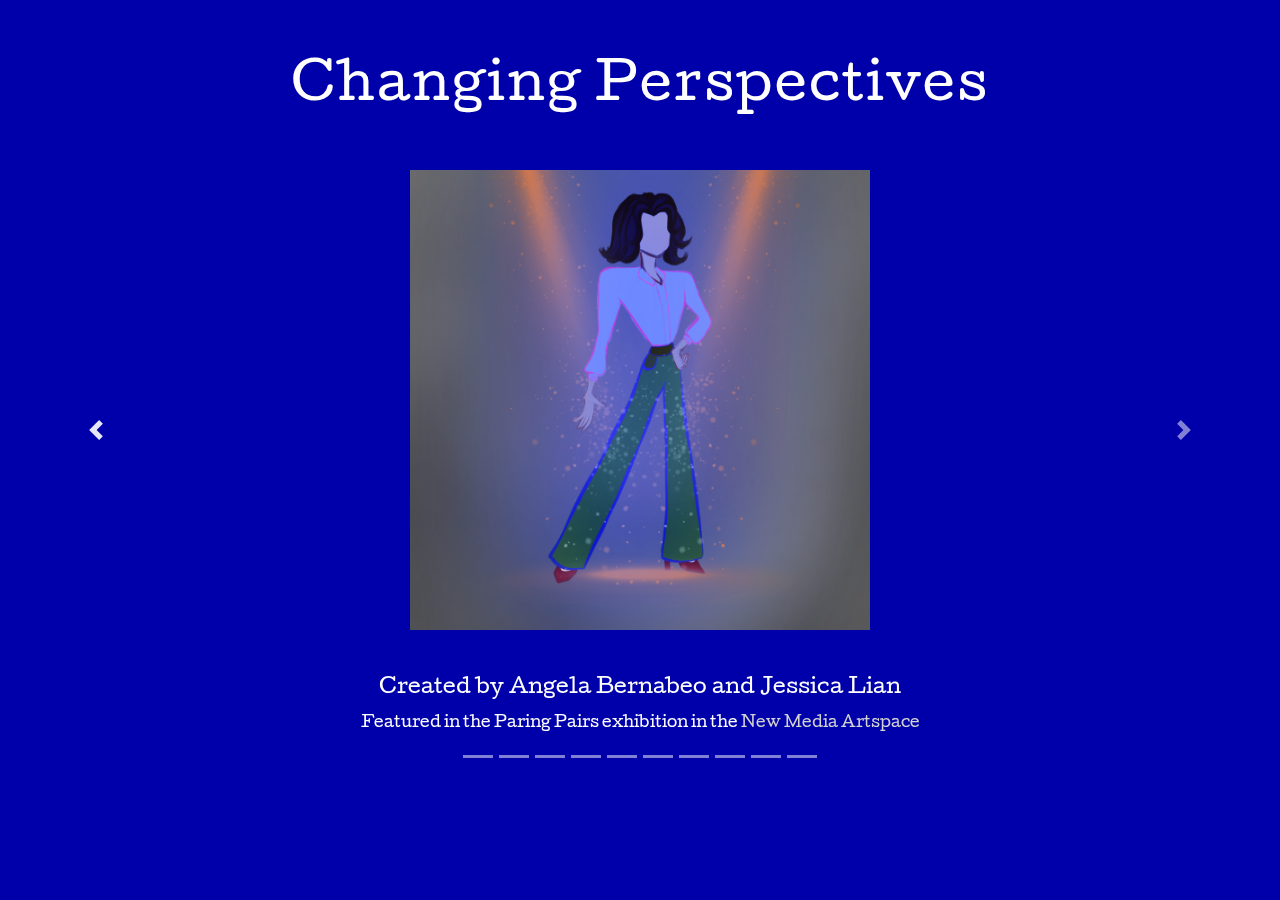
<file: Changing_Perspectives/index.html>
<!DOCTYPE html>
<html lang="en">
<head>
    <meta charset="UTF-8">
    <meta name="viewport" content="width=device-width, initial-scale=1.0">
    <title>Changing Perspectives</title>
    <link rel="icon" type="image/x-icon" href="images/favicon.ico">
    <link rel="stylesheet" href="https://stackpath.bootstrapcdn.com/bootstrap/4.5.2/css/bootstrap.min.css">
    <link rel="preconnect" href="https://fonts.googleapis.com">
    <link rel="preconnect" href="https://fonts.gstatic.com" crossorigin>
    <link href="https://fonts.googleapis.com/css2?family=Cutive&display=swap" rel="stylesheet">
    <link rel="stylesheet" href="styles.css"> 
</head>

<body>

<div id="myCarousel" class="carousel slide" data-ride="carousel" data-interval="10000">
  <div id="carouselExampleIndicators" class="carousel slide" data-ride="carousel">
    <ol class="carousel-indicators">
      <li data-target="#carouselExampleIndicators" data-slide-to="0"></li>
      <li data-target="#carouselExampleIndicators" data-slide-to="1"></li>
      <li data-target="#carouselExampleIndicators" data-slide-to="2"></li>
      <li data-target="#carouselExampleIndicators" data-slide-to="3"></li>
      <li data-target="#carouselExampleIndicators" data-slide-to="4"></li>
      <li data-target="#carouselExampleIndicators" data-slide-to="5"></li>
      <li data-target="#carouselExampleIndicators" data-slide-to="6"></li>
      <li data-target="#carouselExampleIndicators" data-slide-to="7"></li>
      <li data-target="#carouselExampleIndicators" data-slide-to="8"></li>
      <li data-target="#carouselExampleIndicators" data-slide-to="9"></li>
    </ol>
    <div class="carousel-inner">

      <!--title page-->
      <div class="carousel-item active">
      <div class="title_page_container">
        <div class="heading">
          <h1>Changing Perspectives</h1>
        </div>
        <div class="title_image">
          <img src="images/key_image.png" alt="Changing Perspectives Image" width="500">
        </div>
        <div class="names">
          Created by Angela Bernabeo and Jessica Lian
        </div>
        <div class="exhibition">
          Featured in the Paring Pairs exhibition in the <a href="https://www.newmediartspace.info/" target="_blank">New Media Artspace</a>
        </div>
      </div>
    </div>


      <!--1940s-->
      
        <div class="carousel-item">
          <div class="heading">
            <h1>1940s</h1>
          </div>
          
            <div class="gif-container">
                <img src="images/1940s-still.png" alt="1940s" loading="lazy">
                <details open>
                  <summary role="button" aria-label="static image"></summary>
                  <div class="object-and-details1">
                    <img src="images/1940s.gif" alt="1940s" loading="lazy">
                  </div>
                </details>
            </div>
            <div class="text-container">
                <p>In the 1940s, the term "computer" referred to the predominantly female workforce engaged in computational tasks, 
                  crucial for military and scientific efforts during World War II. This period emphasized women's central role in computing, 
                  treating programming as women's work. However, despite their critical contributions, these tasks were seen as low-status, 
                  reflecting societal perceptions that marginalized women's professional capabilities.
                </p>
            </div>
      </div>
      

        <!--1950s-->
        <div class="carousel-item">
          <div class="heading">
            <h1>1950s</h1>
          </div>
          <div class="gif-container">
            <img src="images/1950s-still.png" alt="1950s" loading="lazy">
            <details open>
              <summary role="button" aria-label="static image"></summary>
              <div class="object-and-details1">
                <img src="images/1950s.gif" alt="1950s" loading="lazy">
              </div>
            </details>
        </div>
          <div class="text-container">
              <p>As computing began to professionalize in the 1950s with the advent of machines like ENIAC and UNIVAC, 
                which were initially programmed by women, perceptions of computing shifted from manual, 
                clerical tasks to a technological and intellectual profession. This era marked the beginning of a transition, 
                subtly starting to alter the gender dynamics in computing, as the field gained prominence and recognition within state and industrial frameworks.
              </p>
          </div>
      </div>

        <!--1960s-->
        <div class="carousel-item">
          <div class="heading">
            <h1>1960s</h1>
          </div>
          <div class="gif-container">
            <img src="images/1960s-still.png" alt="1960s" loading="lazy">
            <details open>
              <summary role="button" aria-label="static image"></summary>
              <div class="object-and-details1">
                <img src="images/1960s.gif" alt="1960s" loading="lazy">
              </div>
            </details>
        </div>
          <div class="text-container">
              <p>The space race of the 1960s further advanced computing technology, associating computers with industrial and social modernity. 
                This period began to subtly push expectations toward young men to become the new experts in computer technology, particularly in roles like 
                system design, subtly sidelining women from emerging opportunities and recognition in the growing field of computer science.
              </p>
          </div>
      </div>

        <!--1970s-->
        <div class="carousel-item">
          <div class="heading">
            <h1>1970s</h1>
          </div>
          <div class="gif-container">
            <img src="images/1970s-still.png" alt="1970s" loading="lazy">
            <details open>
              <summary role="button" aria-label="static image"></summary>
              <div class="object-and-details1">
                <img src="images/1970s.gif" alt="1970s" loading="lazy">
              </div>
            </details>
        </div>
          <div class="text-container">
              <p>With the introduction of personal computers and GUIs in the 1970s, computing expanded into various industries, 
                marking the beginning of significant technological shifts. This decade saw the professionalization of computing, which, 
                through formalizing qualifications and roles, inadvertently began to displace women from the domains they had previously dominated, 
                pushing them towards software development, perceived as a less prestigious sector.
              </p>
          </div>
      </div>

        <!--1980s-->
        <div class="carousel-item">
          <div class="heading">
            <h1>1980s</h1>
          </div>
          <div class="gif-container">
            <img src="images/1980s-still.png" alt="1980s" loading="lazy">
            <details open>
              <summary role="button" aria-label="static image"></summary>
              <div class="object-and-details1">
                <img src="images/1980s.gif" alt="1980s" loading="lazy">
              </div>
            </details>
        </div>
          <div class="text-container">
              <p>The personal computer revolution of the 1980s profoundly impacted gender dynamics within computing. 
                The marketing of personal computers as tools for boys, coupled with cultural portrayals of computer geeks as predominantly male, 
                significantly reduced women's participation in computer science. This decline was a direct result of the growing perception of computing 
                as a male domain, heavily influenced by the era's marketing strategies and societal stereotypes.
              </p>
          </div>
      </div>

        <!--1990s-->
        <div class="carousel-item">
          <div class="heading">
            <h1>1990s</h1>
          </div>
          <div class="gif-container">
            <img src="images/1990s-still.png" alt="1990s" loading="lazy">
            <details open>
              <summary role="button" aria-label="static image"></summary>
              <div class="object-and-details1">
                <img src="images/1990s.gif" alt="1990s" loading="lazy">
              </div>
            </details>
        </div>
          <div class="text-container">
              <p>The 1990s witnessed significant technological advances, including the rise of the internet and the 
                proliferation of personal computing, which transformed the landscape of computer science. As the tech industry boomed,
                 initiatives were launched to counter the declining participation of women in computer science, with outreach programs, scholarships,
                  and efforts to make curricula more inclusive. However, despite these efforts, the rapid expansion of the tech industry was predominantly
                   male-driven. This period's technological advances, while groundbreaking, coincided with a persistently low representation of women in the 
                   field, reflecting broader systemic issues that continued to marginalize women in computing.
              </p>
          </div>
      </div>

        <!--2000s-->
        <div class="carousel-item">
          <div class="heading">
            <h1>2000s</h1>
          </div>
          <div class="gif-container">
            <img src="images/2000s-still.png" alt="2000s" loading="lazy">
            <details open>
              <summary role="button" aria-label="static image"></summary>
              <div class="object-and-details1">
                <img src="images/2000s.GIF" alt="2000s" loading="lazy">
              </div>
            </details>
        </div>
          <div class="text-container">
              <p>The 2000s saw the internet becoming ubiquitous, and digital technologies becoming integral to daily life and work, 
                further emphasizing the importance of computing skills. This era brought a heightened awareness of the gender gap in STEM fields, 
                including computer science. Initiatives like coding camps and mentorship programs were introduced to engage girls and young women, 
                aiming to bridge this gap. However, these efforts encountered significant challenges in overcoming entrenched societal and professional barriers. 
                The digital divide—the gap between those with easy access to digital technology and those without—mirrored and perhaps even exacerbated the 
                gender gap in computer science, as access to technology became increasingly linked to success in the field.
              </p>
          </div>
      </div>

        <!--2010s-->
        <div class="carousel-item">
          <div class="heading">
            <h1>2010s</h1>
          </div>
          <div class="gif-container">
            <img src="images/2010s-still.png" alt="2010s" loading="lazy">
            <details open>
              <summary role="button" aria-label="static image"></summary>
              <div class="object-and-details1">
                <img src="images/2010s.gif" alt="2010s" loading="lazy">
              </div>
            </details>
        </div>
          <div class="text-container">
              <p>The 2010s saw rapid tech innovation in AI, machine learning, and big data, transforming work and society. 
                There was a focus on diversity and inclusion in tech and academia, with campaigns promoting participation of underrepresented groups, 
                especially women, in STEM. Despite efforts, challenges remained in addressing power structures and exclusion. 
                Tech advancement underscored the importance of diverse perspectives, emphasizing the urgency of gender equality in computer science.
              </p>
          </div>
      </div> 

        <!--2020 - 2023-->
        <div class="carousel-item">
          <div class="heading">
            <h1>2020 - 2023</h1>
          </div>
          <div class="gif-container">
            <img src="images/2020s-still.png" alt="2020s" loading="lazy">
            <details open>
              <summary role="button" aria-label="static image"></summary>
              <div class="object-and-details1">
                <img src="images/2020s.gif" alt="2020s" loading="lazy">
              </div>
            </details>
        </div>
          <div class="text-container">
              <p>The early 2020s saw leaps in cloud computing, AI, and IoT, echoing past tech revolutions. 
                Yet, the era was defined by COVID-19, hastening digital adoption and reinforcing connectivity's importance. 
                Amid progress, the tech sector faced scrutiny for diversity gaps. Efforts to boost women and minority representation gained momentum, 
                echoing past contributions. Lessons from history fueled initiatives to foster inclusive cultures and dismantle barriers in STEM. 
                While some progress was made, underrepresentation among women and people of color persists. 
              </p>
          </div>
      </div>


    </div>

    <a class="carousel-control-prev" href="#carouselExampleIndicators" role="button" data-slide="prev">
      <span class="carousel-control-prev-icon" aria-hidden="true"></span>
      <span class="sr-only">Previous</span>
    </a>
    <a class="carousel-control-next" href="#carouselExampleIndicators" role="button" data-slide="next">
      <span class="carousel-control-next-icon" aria-hidden="true"></span>
      <span class="sr-only">Next</span>
    </a>
  </div>

<script src="https://code.jquery.com/jquery-3.5.1.slim.min.js"></script>
<script src="https://cdn.jsdelivr.net/npm/@popperjs/core@2.5.2/dist/umd/popper.min.js"></script>
<script src="https://stackpath.bootstrapcdn.com/bootstrap/4.5.2/js/bootstrap.min.js"></script>
<script src="function.js"></script>

</body>
</html>
</file>
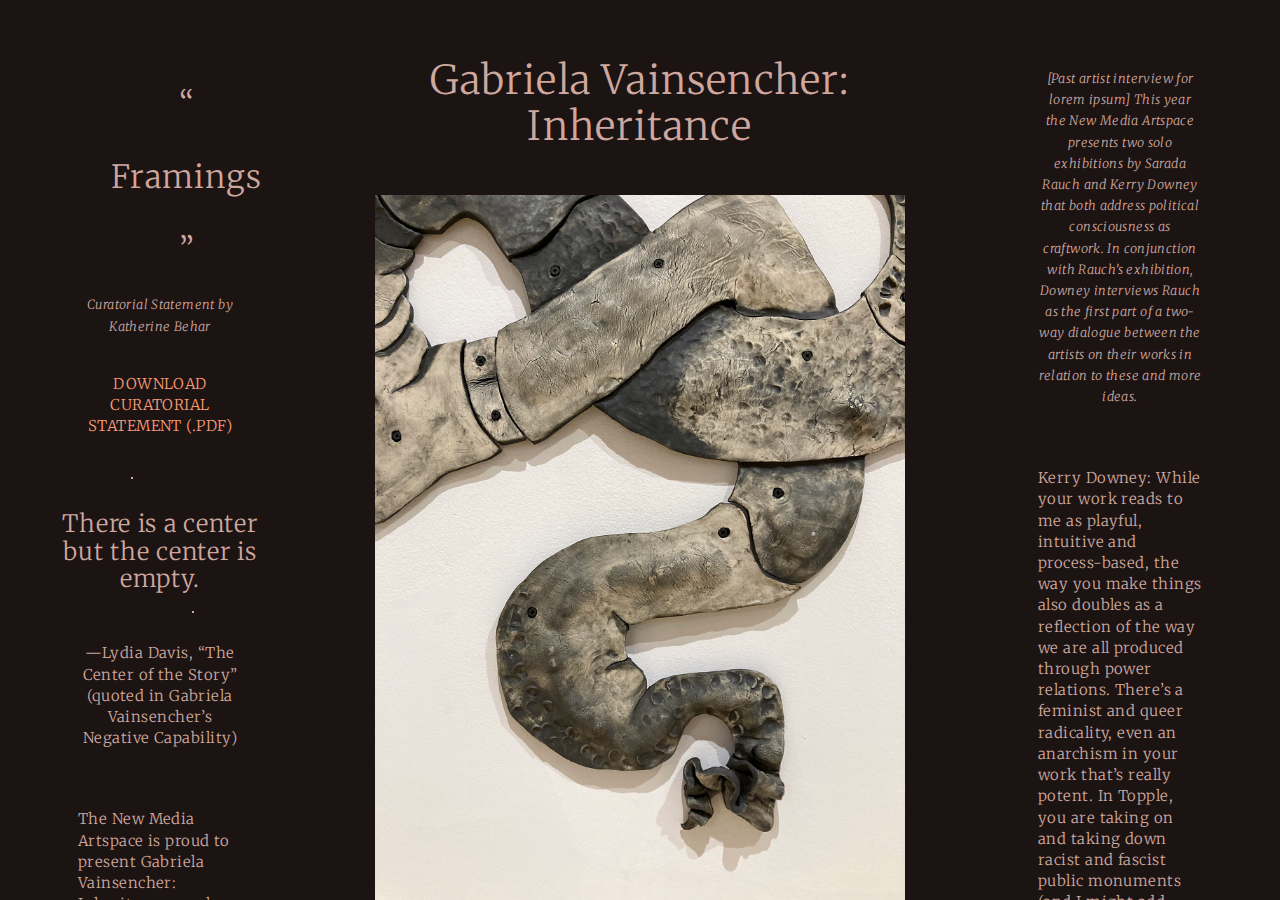
<file: inheritance/index.html>
<!DOCTYPE html>
<html>
  <head>
    <meta charset="utf-8">
    <title>
      Gabriela Vainsencher: Inheritance
    </title>
    <meta http-equiv="X-UA-Compatible" content="IE=edge">
    <meta name="viewport" content="width=device-width, initial-scale=1">
    <meta http-equiv='cache-control' content='no-cache'> 
  <meta http-equiv='expires' content='0'> 
  <meta http-equiv='pragma' content='no-cache'>
    <link href="looks.css" rel="stylesheet">
    <link rel="preconnect" href="https://fonts.googleapis.com">
  <link rel="preconnect" href="https://fonts.gstatic.com" crossorigin>
  <link href="https://fonts.googleapis.com/css2?family=Merriweather:ital,wght@0,300;0,400;0,700;0,900;1,300;1,400;1,700;1,900&display=swap" rel="stylesheet">
  </head>

  <body>
    <div class="handcoding-is-fun">

      <!--left side-->
      <div class="left">
        <div class="slide">
          <p class="text"><span><h2>“<br><br>Framings<br><br>”</h2></span></p>
          <p class="text"><span class="italic">Curatorial Statement by Katherine Behar</span></p>
          <p class="text"><span class="link">DOWNLOAD CURATORIAL STATEMENT (.PDF)</span></p><br><br>
          <hr>
          <p class="text"><span><h3>There is a center but the center is empty.</h3></span></p>
            <br><hr>
          <p class="text"><span class="center">—Lydia Davis, “The Center of the Story” (quoted in Gabriela Vainsencher’s Negative Capability)</span></p><br>

            <!--curatorial long text-->

          <p class="text"><span>The New Media Artspace is proud to present Gabriela Vainsencher: Inheritance, a solo exhibition of single-channel videos alongside sculptural and photographic media. Inheritance focuses on a suite of video works created between 2014 and 2016 (in-person and online) that focus on relationships with maternal figures. These works are accompanied by details of one of Vainsencher’s large-scale ceramic works from 2021 (online only) created after she became a mother herself, as well as artifacts of her practice (in-person only), including ceramics and photographic props that appear in the videos and provide context for these works. The exhibition sets a frame for understanding Vainsencher’s work over this span of several years, and that work in turn is enframed by her experiences being Jewish, Israeli, Argentine, trilingual, an immigrant—and no less, being a daughter and a mother.

Emerging from this intersectional inherited identity, Vainsencher’s feminist artistic practice highlights learning as a non-hierarchical collective process. This extends to an emphasis on community, on text and commentary such as the Talmudic practice of framing a text with other texts, and on learning from one’s elders and learning together, all of which Vainsencher attributes to Jewish traditions. Vainsencher’s creative process revolves around dialog, textual commentary, and collaboration. In turn, this “revolving” is literalized in the forms of her videos and sculptures, which are continually circling around, looping, swerving, turning, and not quite returning. From speech comes stutters, from touch comes porosity, from openings come closures, from surfaces come circularity, from daughters come mothers. Vainsencher’s works are always coming around again with layered meanings, which the artist holds open to make space for interpretation and transformation.<br>

* * *<br>

Negative Capability begins with a shot of the upper torso of a woman (the artist) wearing a black shirt and nearly disappearing against a black background. Her hands and throat, exposed above the neckline and below the sleeves or her garment, are the only parts of her body that are visible against the black void. Also visible is an object, a cylindrical ceramic sculpture, which she holds with both hands in front of her chest at the dead center of the frame. She rotates this object aiming its mouth at the camera, and in sync the video image moves in and out of focus, as though by manipulating the hollow sculpture she controls the focal ring on the lens. After a few turns, an older woman’s voice commences a one-sided conversation, speaking in Hebrew which at times gives way to Spanish, while white subtitles in English pop up in staccato rhythms of short phrases usually offset toward the bottom or sides of the frame. The cryptic narration mixes anecdotes, metaphors, humor, and wisdom. Generally, it seems to concern coming to terms with what isn’t known or knowable, what may or may not happen. Eventually it becomes evident that the narrator is discussing her practice as a psychoanalyst.

Like talk therapy itself, once it begins the voice doesn’t stop. Instead, the image shifts: hands, always doing, manipulate rolling and sliding abstract ceramic forms; a throat swallows; the figure hides behind masks; more cylindrical forms rotate around her missing head, obscuring it; hands attempt to piece two ceramic fragments together to form a circle, but the gaps are too wide to close its loop and any way she turns the fragments spans only half the curve.

Eventually the narrator explains the meaning of the phrase “negative capability,” a concept introduced by the poet Keats to refer to “the ability to be suspended in not knowing, … not having closure … not doing.” The narrator praises this difficult work of keeping things unknown, not rushing to closure. Finally, after the figure disappears and against an image of undulating waves, comes a question from the narrator, the artist’s mother, who asks “What’s this all about Gabriela?” and then—like the analyst she is—begins to speculate as to her daughter’s motivations, but—like the mother she is—with laughter.

On one level, Negative Capability explores intergenerational communication and miscommunication. The psychoanalyst mother works in her medium—talking and words—while the artist daughter works in her medium—images and objects. The two parts never quite align in form; yet, in content they are in uncannily perfect alignment. This is because on another level, the piece compares how mother and daughter both contend with something similar in the different work they do. Both engage a process. Both allow space for an empty center—the unknown that must be held in abeyance to keep a process—whether creative or therapeutic—richly alive. Vainsencher has written about the how analysis and art share an investment in interpretation.[1] For each, the empty center holds an elusive meaning that can’t be arrived at or even articulated, or else the artwork would be trite, or else the self-realization would be too pat, or worse externalized (as the mother points out in her first lines).

Negative Capability originated in audio recordings of phone conversations between the artist and her mother, which she first painstakingly transcribed, then translated, then remixed. Only at the last step did she abandon her devotion to faithfully conveying her mother’s words. In this artfully (re)interpreted conversation with her mother, Vainsencher emphasizes a process giving rise to a collectively authored frame circling an unknown, which she likens to the Gamra page in Talmudic traditions. At the center of a Gamra page sits holy text, and enframing that text are other texts consisting in mutable commentary. In the case of Negative Capability, the mother’s text lies at the center, and the framing commentary, open to interpretation, is the artwork that emerges from the daughter’s reworking. This encircling processing of a holy or wholly unknowable connects psychoanalytic process and artistic process, as both attempt to apprehend something intangible at their heart.

The complementarity between mother and daughter in Negative Capability is explored figuratively in the next video, Duet, which features another mother-like elder collaborator of Vainsencher’s, the dancer and choreographer Leslie Satin. Satin faces the camera with the tight frame grazing her forehead and chin. Her face is in slow but constant motion. As she moves her head side to side, like indicating a silent “no,” the camera swivels on a tripod, mimicking her movement.

In this duet, the empty center is where the dancer’s gaze and the gaze of the lens intersect. Continuing the themes of Negative Capability, Satin’s solemn refusal suggests a negation, while both the shaking head and the panning camera follow the arc of a semicircle. Combined, the two might make a complete circle, but instead they draw attention to the empty space between the performer and the lens. The simple eloquence of Duet is to hold empty that space between them, which is Vainsencher’s invitation for the viewer to fill in their own experience.[2] Vainsencher’s intention is to make room for the viewer, which she understand requires an artist not take up all of the space herself, burdening an artwork with overprescribed meaning. Following the garrulous Negative Capability, this silent video might even be interpreted as its inverse. A mother-like figure shakes her head “no” in a refusal to speak.

Satin appears again in Leslie Across the Floor, once more highlighting Vainsencher’s relationship with elder women. Much like Negative Capability locates a common ground between artistic and psychoanalytic process, Leslie Across the Floor explores a feature in common between the two collaborators’ disciplines, video and dance. Both utilize entrances and exits and the choreography of this video is reduced to exactly that. Satin enters from the left side of the frame, inchworming on her back along the floor until she exits at the frame’s right side. Unlike Duets which focuses exclusively on Satin’s face, here her head is turned away from the camera so that her face is never visible. The movement of her body is exaggerated by foley audio which unexpectedly substitutes the sound of dragging heavy metal in place of the softer sounds of cloth and flesh on floor.

Entrances and exits, and the anticipation they entail, are performed again in the last video, Here It Comes but this time the performer is the ocean. Recalling the final watery image of Negative Capability, this video shows waves lapping against a coast. As the waves slowly roll in, choruses of whispers repeat “Here it comes” overlapping with “It’s coming.” Just as the ocean’s waves never stop, the anticipation never reaches a conclusion. Instead, this video holds our attention, like the voices hold their breath and gasp for air. The empty center of Here It Comes is that which might come, which might fill in what’s missing from an evacuated center constantly being washed away, sucked back to sea like the vacuumed void of undertow.

In the online version of the exhibition, each video is bordered by close detail images from one of Vainsencher’s largescale ceramic works, Mom. The sculpture itself is a wall-scaled relief work showing a twisting looping, many-limbed, multiply-orificed figure. Created after the birth of Vainsencher’s first child, Mom shows the many roles she takes on as a daughter turned mother to a daughter. As though pulled in many directions, the clay surface bears the touch of a million clamoring fingerprints. The deeply textured surfaces recall the busy hands manipulating clay objects in Negative Capability. In Mom, hands are also constantly doing things, now cooking, shampooing, and carrying. In Inheritance, the textures of Mom mimic the enframing form of the Gamra page, also becoming a frame for the video works Vainsencher created as her mother’s daughter.

Many of the works in the exhibition take the visual shape of a frame: from the hollow ceramic cylinders and circles in Negative Capability, to the panning semi-circle arcs gestured in Duet, to the bracketing device of entrances and exits that motivate Leslie Across the Floor, to the anticipation that holds attention in Here It Comes, to the curatorial decision to use the textures of Mom as a border around video works. These enframing forms make reference to the Talmud which inspires the design of the Inheritance exhibition. They also function much like a family does—they encircle, enshrine, and protect something precious at the center.

Vainsencher is also inspired by the Jewish practice of learning together, Be’Tzavta, which she loosely translates as “as a team; together.” Be’Tzavta involves reading as a group and discussing a text while seated together in a circle. Once again, “there is a center but the center is empty.” Vainsencher consciously connects Be’Tzavta to the anti-hierarchical feminist approaches she applies throughout her work. At Baruch, she will present a special participatory performance of Here It Comes that literally embodies Be’Tzavta circular communal form. Additionally, at the New Media Artspace in-person exhibition, she shares several of the artifacts and process pieces that contribute to her work, inviting viewers into her process by creating an intimate learning community in the Newman Library. Mirroring the Gamra page and the Be’Tzavta practices, encircling text and (re)interpretive commentary underpin Vainsencher’s process at every level. In Inheritance, these are continually come around, revolving and enframing through the artist’s reinventions, reincarnations, and inheritances.<br>

* * *<br>

This exhibition is generously sponsored by the Sandra Kahn Wasserman Jewish Studies Center under the directorship of Dean Jessica Lang.<br>

Gabriela Vainsencher: Inheritance is curated by Katherine Behar, Professor in the Fine and Performing Arts Department in the Weissman School of Arts and Sciences, Baruch College, CUNY and is produced by the New Media Artspace Student Docent Team. The exhibition is made possible by further support from the Baruch Computing and Technology Center (BCTC), the Weissman School of Arts and Sciences, and the Newman Library. All images appear courtesy of the artist.<br>

* * *<br>

Gabriela Vainsencher was born in Buenos Aires, raised in Tel Aviv, and currently lives in Montclair. She received her MFA from Hunter College, CUNY in 2016. Past solo and two-person exhibitions include Asya Geisberg gallery (solo) CRUSH Curatorial gallery, NY, NY, A.I.R. Gallery, Brooklyn, NY (solo), Hanina Gallery, Tel Aviv, Israel; Musée d’Art Moderne André Malraux, Le Havre, France; Parker’s Box Gallery, Brooklyn, NY and La Chambre Blanche, Québec City, Canada (solo).<br>

Her work has been included in group exhibitions including Marisa Newman Projects, NY, NY, Bergamo Modern and Contemporary Art, Italy; Kunstforening, Tromsø, Norway; Pierogi gallery, Brooklyn, NY, The Freies Museum, Berlin and The National Gallery of Saskatchewan, Canada. Residencies include Yaddo, The Atlantic Center for the Arts, Byrdcliffe Artist Residency, Woodstock (USA), Triangle Arts Association (France), and La Chambre Blanche (Canada).<br>

Vainsencher is the founder of the Morning Drawing Residency. Her writings about art have appeard in Hyperallergic, Title Magazine, and Tohu magazine. She occasionally teaches art at Williams College, and the Macaulay Honors College at Hunter College, CUNY.<br>

[1] Gabriela Vainsencher, “Negative Capability,” Master of Fine Arts Thesis (Hunter College of the City University of New York, 2016).<br>
[2] Gabriela Vainsencher, interviewed by the author, online, July 5, 2023.<br>
</span></p>
</div>
        </div>
      

      <!--middle-->
      <div class = "middle">
        <div class="slide">
          <p class="text"><span><h1>Gabriela Vainsencher: Inheritance</span></p><br>
          <img src="images/homeImage.jpg" alt="home image" height="500px" width="auto"/>
        </div>
      </div>


      <!--right side-->
      <div class="right">
        <div class="slide">
          <p class="text"><span class="italic">[Past artist interview for lorem ipsum] 
            This year the New Media Artspace presents two solo exhibitions by Sarada Rauch and 
            Kerry Downey that both address political consciousness as craftwork. 
            In conjunction with Rauch’s exhibition, Downey interviews Rauch as the 
            first part of a two-way dialogue between the artists on their works in relation to these and more ideas.</span></p><br>
            <p class="text"><span>
              Kerry Downey: While your work reads to me as playful, intuitive and process-based, the way you make things also doubles as a reflection of the way we are all produced through power relations. There’s a feminist and queer radicality, even an anarchism in your work that’s really potent. In Topple, you are taking on and taking down racist and fascist public monuments (and I might add, years before the popularized public concern over Confederate monuments). Topple is so simple, so beautifully direct—an anti-monument, anti-anthem jingle for the revolution. It’s like: it’s not that hard people, let’s just take them down! Because you’ve handmade the monuments in miniature, this work reminds us, they’re just fragile, human-made objects. None of this history is stuck and yet history repeats. <br>Can you talk about the connection between the macro and micro, between the dying star and the toppled monument, or between the hierarchical symbol of the monument and the scale of hand?<br>
Sarada Rauch: My process is intuitive in some regards, but mostly at the beginning. My work begins with historical and scientific research which I digest through prose and poetry. I create snapshots of imagery from these words and string them together to create a narrative. Then I start constructing the visual.<br>
I love shifting perspectives in my work. My miniature environments encompass large sculptures through digital collage, or my hand intrudes into the scale of the scene. The miniature environments I build become larger than what they are mimicking.<br>
In general, I am interested in how power works. I conflate scale to shift perspective, and play with micro-viewing and macro-viewing. As an individual, independent actions are micro, but are part of a larger macro system. Small acts can lead to rebellion. Small individual microcosms can spark protest. It is almost tacky, the metaphor. Power systems being so huge, and one individual being so small, then I reverse it. An individual is powerful and the paradigm is small and malleable. The micro becomes macro.<br>
KD: In your videos you construct a lot of spaces inside spaces. You can see from inside a living room window out into a strange turbulent landscape. Inside it’s cozy, outside it’s war and I have a hand in it remind me of Martha Rosler’s Bringing the War Home series, where two seemingly disparate worlds, the domestic and military spheres are shown in close proximity. As rooms open up into other rooms, you have us zooming in and out, so that our perspective is beingframed and reframed. You also embed video monitors inside altered found objects like picture frames. I never think what I’m watching is “real,” I always know it’s a construct. Yet I believe in the worlds you’re making, I’m invested in them and feel close to them—I’m a voyeur and participant! How do you conceive of the role of framing or constructing spaces/places for your audience?<br>
SR: When making a video, I think of it as creating a universe that has its own scientific logic and aesthetics. I am really into facts-based world building like science fiction, speculative biology, and game art. I view science fiction as a new folklore, it imagines new narratives from ancient stories. Speculative Biology is similar, imagining different facts-based possibilities. In game art, you create the physical environment with its own set of rules. You also often create a whole narrative and character development, and the characters themselves. There are no limitations of reality.<br>
The what if’s of these genres attract me. What if this line of evolution went this way instead? What if our society took this turn? The uncharted territories, without already worn paths, is a collective think tank. This type of imagination can be a powerful political action.<br>
KD: Your work has an abundance of amazing retro influences, from early MTV to early sci-fi to video art pioneers like Joan Jonas. A thru-line in this is a willingness to make aspects of your process transparent, showing your hand, so-to-speak, creating this amazing DIY aesthetic and collage sensibility. Seeing evidence of your hand’s craftsmanship feels very inviting and engaging. It makes the work feel accessible and I find myself wondering how you made it, or feeling like, oh, I could make that! Can you talk a bit about the significance of your lo-fi, hand-spun techniques—their intentions and influences?<br>
SR: I wish I could claim intention, and pretend this style was a choice from the beginning, butit’s not. The choice I made was choosing to be myself rather than fail at being something I was not. I tried really hard in some early years to be a cleaner, slicker, less emotional artist. And I justcould not do it. Once I admitted to myself that I would continue failing at being clean, slick and super-conceptual, I moved towards the way I was naturally. I embraced it as a choice and got into it.</br>
In a digital world there is an ability to create more dimensions, and build something abstract. I am able to conflate scale, like inserting a large sculpture into a small landscape, or collaging a variety of perspectives into one plane. Yet the tactile, physical world shows my hand within the process of making. My handcraft is imperfect, and there is an emotional intelligence to things that are imperfect. My pieces acknowledge their own silliness and because of this they can also dabble with being genuine. They are winking at you while telling you something heartfelt.<br>
As for references and influences, I had to choose to embrace myself with those as well. Growing up, the only shows I could watch on television were Star Trek, The Muppets and the PBS NewsHour. I had no connection to pop culture references. To join conversations with my peers, Ireplicated social cues and pop-culture references based on hearsay. My work is influenced by what I saw on the small screen as a child: ridiculously-fake set design mixed with current events,filtered through pop culture. I continue the practice of watching from a distance, and reenacting popular media as a way to understand the world I feel at odds with.<br>
KD: In the realm of a dying star is classic Sarada Rauch. As a series of DIY music videos with “sides A & B” like cassette tapes, it brings together music, video, collage, sculpture, poetry – and through their karaoke renditions, performance. Like Tracy and the Plastics, your work genre-crosses in a way that puts these different mediums not only in direct conversation with each other, but creates an interdependency between them, so that being interdisciplinary is much more than just working in a lot of mediums. It feels to me that the music needs the sculpture, the sculpture needs the moving image, the video needs the language, etc. How do you think of these mediums communicating with one another?<br>
SR: I don't think of the different mediums as separate entities. I feel like they are different arms of the same body. Like how a painter uses color, or how you express yourself differently when speaking different languages. But to answer your question, I grew up in a family of artists and professional musicians. Early on before I was 10, my designated space was visual art. But when I was turning 20, and just moved to New York, I became terribly disgusted by the commercial art world here. I decided to swear off of art and become a musician. I purchased a twisted up acoustic guitar, and taught myself how to play it. I wrote songs and went out performing. I started making my own jug-band style instruments from household objects, out of financial necessity. However, I am wired towards the visual language. And turns out, I am terrible at performing my music live. My songs started to integrate performance art, which migrated back into making video and film.<br>
My musician arm influenced the sculptor and video arms by being an amateur, and those arms influenced the music through pattern. I am what musicians call an “untrained” musician, which isthe equivalent to how artists call some people “outsider” artists—both terms and concepts that make me roll my eyes and fake barf. Not being “trained” in music allowed me to write with emotional intelligence, because I didn’t know the rules. I was taught art since the moment I couldhold a pencil, with all the rules. I appreciate that knowledge, but it doesn’t allow me to be as freewith my intuitive decisions. I chose to teach myself all things music because of this. In music, at times I can be more raw or silly. I write songs and music visually, mapping out the notes and chords like a drawing. This creates songs that have brazen meter modulation, or weird chord structure–so I have been told. And finally, as the child of an activist, I was bred on direct action. Protest songs are driven by their content, they are accessible and urgent. I feel an urgency right now that I cannot satiate with my art alone. Words are needed.<br>
</span></p>
        </div>
      </div>
    </div>
  </body>

  <script type="application/javascript">
    window.addEventListener('load', windowLoaded);

    function windowLoaded() {
      document.addEventListener('mousemove', mouseMoved);
      const m = document.createElement('span');
      m.id = "mouse";
      document.getElementsByTagName('body')[0].append(m);
    }

    function mouseMoved(e) {
      const m = document.getElementById("mouse");
      m.style.top = `${e.clientY}px`;
      m.style.left =`${e.clientX}px`;
    }
  </script>
</html>
</file>
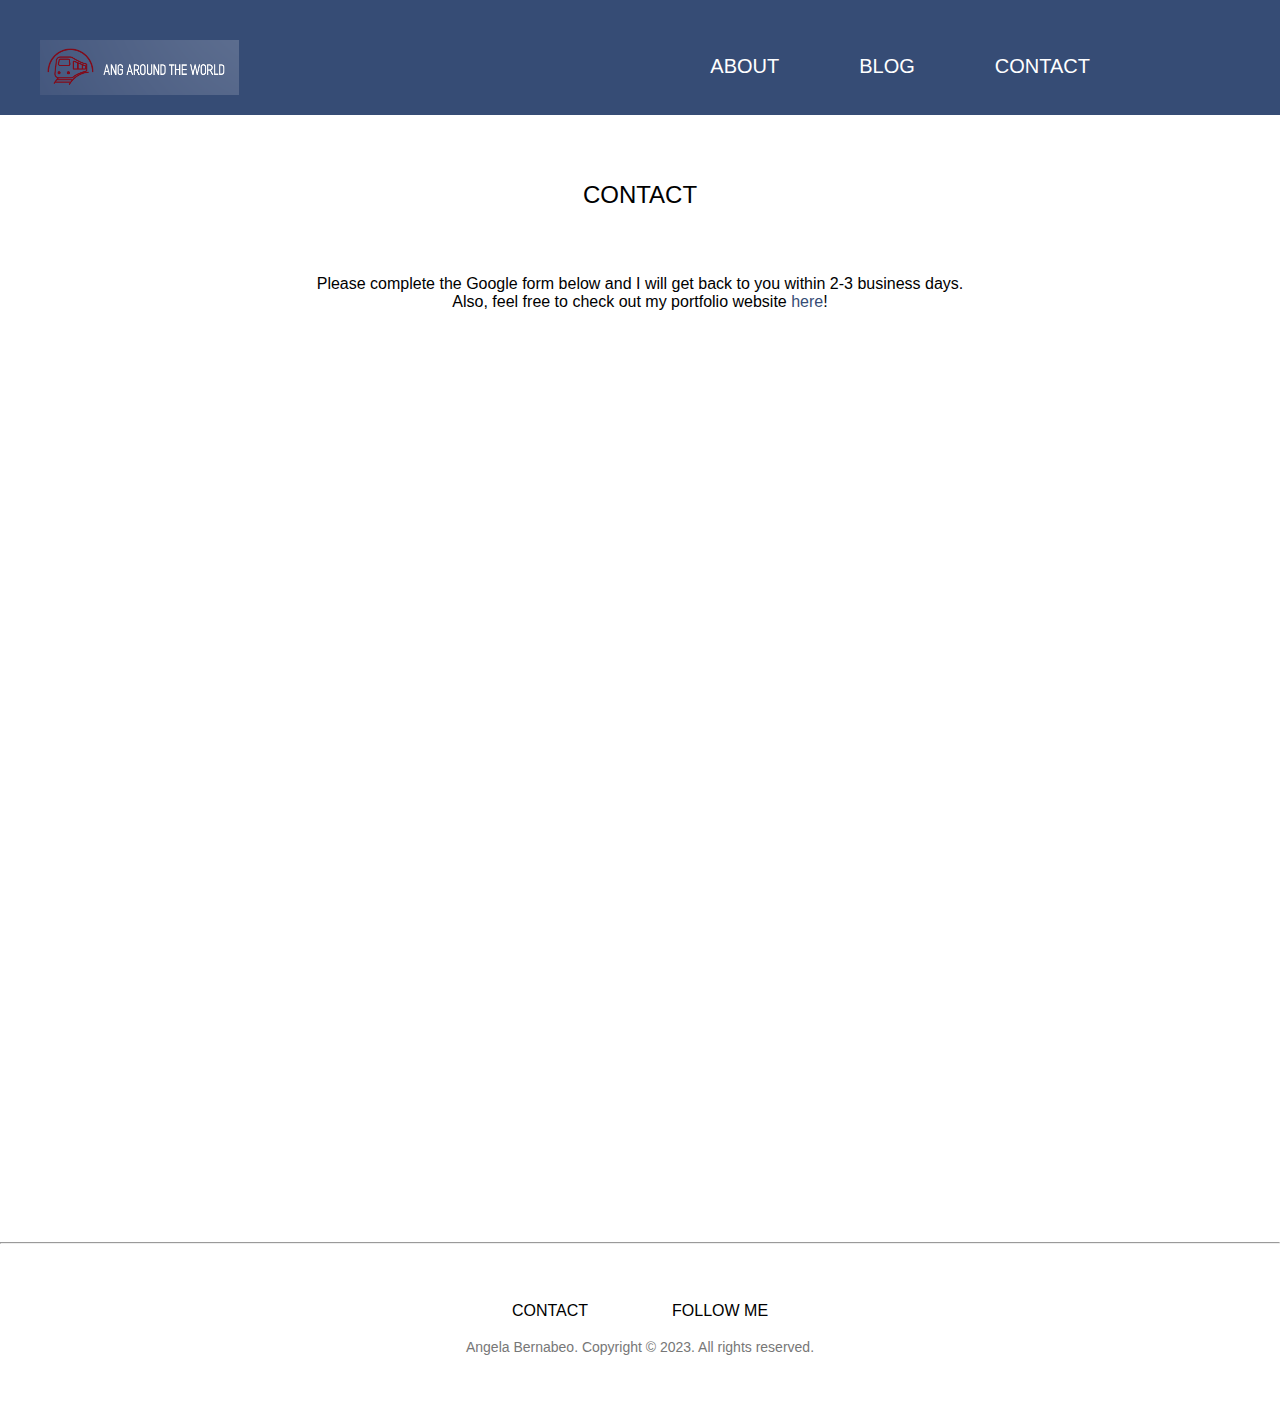
<file: Travel_Blog/contact.html>
<!DOCTYPE html>
<html lang="en">
<head>
<meta charset="UTF-8">
<title>Contact</title>
<link rel="icon" type="image/x-icon" href="images/favicon.ico">
<link rel="stylesheet" href="styles.css">
</head>
<body>

    <!--navBar-->
    <ul id = "top">
        <li><a href="index.html"><img src="images/logo.png" alt="Logo" width=100% height="55px">  </a></li>
            <ul class="nav-right">
                <li><a href="index.html#about">ABOUT</a></li>
                <li><a href="blog.html">BLOG</a></li>
                <li><a href="contact.html">CONTACT</a></li>
             </ul>
      </ul>

      <!--contact section-->
      <section class = contact_section>

        <h1 class = "center">CONTACT</h1>
        <p class = "center">Please complete the Google form below and I will get back to you within 2-3 business days. 
            <br>Also, feel free to check out my portfolio website <a target="blank" href="angelabernabeo.com">here</a>!</p>

        <!--iFrame-->
        <p class = "center"><iframe src="https://docs.google.com/forms/d/e/1FAIpQLSc8K5JnAX49a2YIVvdu4IR1XTyRuBwYTaITzb_O9e1pTboCSw/viewform?embedded=true" 
        width="640" height="895" frameborder="0" marginheight="0" marginwidth="0">Loading…</iframe></p>


            <hr>

      </section>
        <!--footer-->
        <div class = "footer">
            
            <a href="contact.html">CONTACT</a> 
            <a target = "blank" href="https://www.instagram.com/ang.bernabeo/">FOLLOW ME</a><br><br>
            <small>Angela Bernabeo. Copyright &copy; 2023. All rights reserved.</small>
        </div>


</body>
</html>
</file>
<file: Changing_Perspectives/styles.css>
.cutive-regular {
    font-family: "Cutive", serif;
   font-weight: 400;
  font-style: normal;
  }
  
  p{
    font-family: "Cutive", serif;
   font-weight: 400;
  font-style: normal;
  line-height: 2;
  }

  img{
    padding: 20px;
  }

  h1{
    font-family: "Cutive", serif;
   font-weight: 400;
   font-size: 50px;
   text-align: center;
   margin-bottom: 20px;
   letter-spacing: 2px;
  }

  body{
    /*background-color: #FFFF00;*/
    background-color: #0000AA;
    color: #ffffff;
    font-family: "Cutive", serif;
   font-weight: 400;
  font-style: normal;
  }

  a{
    color: lightgray;
  }

  .title_page_container {
    text-align: center;
    
  }
  
  
  .title_image {
    margin-top: 20px;
  }
  
  .names {
    font-size: 18px;
    margin-top: 20px;
    font-size: 20px;
  }
  
  .exhibition {
    font-size: 16px;
    margin-top: 10px;
    font-size: 15px;
  }

  .carousel-indicators li{
    margin-top: -100px;
  }

  .carousel-inner{
    padding-left: 10%;
    padding-right: 10%;
    padding-bottom: 10%;
  }

  .heading {
    width: 100%; 
    display: flex; 
    justify-content: center; 
    align-items: center; 
    text-align: center; 
    position: relative; 
    z-index: 10; 
    margin-top: 50px;
    }

  .carousel-item{
      display: none;
      flex-direction: row;
      align-items: center;
      justify-content: center;
      flex-wrap: wrap;
  }

  .carousel-item.active {
      display: flex;
  }

  .gif-container, .text-container {
      flex: 50%;
      text-align: justify;
  }
  
  .gif-container img {
      max-width: 100%;
      height: auto;
  }

  
  summary {
    color: #fff;
    background: #000;
    flex: 50%;
    width: 2rem;
    height: 2rem;
    position: absolute;
    top: 0.5rem;
    right: 0.5rem;
    z-index: 2;
    border-radius: 50%;
    background-image: url("https://assets.codepen.io/128034/play_circle_filled-24px.svg");
    background-size: 90% auto;
    background-repeat: no-repeat;
    background-position: center;
    background-color: white;
  }
  
  [open] summary {
    background-image: url("https://assets.codepen.io/128034/pause_circle_filled-24px.svg");
    box-shadow: 0 0 0 2px #fff;
    background-color: white;
  }
  
  details {
    position: relative;
  }
  
  /* for blink/webkit */
  details summary::-webkit-details-marker {
    display: none;
  }
  /* for firefox */
  details > summary:first-of-type {
    list-style: none;
  }
  
  summary + * {
    /*position: absolute;
    top: 0;
    left: 0;
    right: 0;
    bottom: 0;*/
    padding: 1rem;
    /*padding-top: 3rem;*/
    background: #0000AA;
    color: #fff;
    overflow-y: auto;
  }
  
  summary + * a {
    color: #fff;
  }
  summary:focus {
    box-shadow: 0 0 0 0.25rem #000;
    outline: transparent;
  }
  
  .gif-container {
    display: grid;
    grid-template-columns: 1fr;
  }
  
  .gif-container>* {
    grid-row-start: 1;
    grid-column-start: 1;
  }

  /*mobile responsive code*/
  
  
  @media (max-width: 768px) {
    .carousel-item {
      padding: 0 10px;
    }
    
    .title_page_container {
      max-width: 90%;
    }
    
    img {
      max-width: 100%;
      height: auto;
    }
    
    .names,
    .exhibition {
      margin-top: 10px;
      font-size: 14px;
      padding-bottom: 70px;
      padding-top: -50px;
    }
    
    .text-container p{
      font-size: 12px;
      text-align: left;
      padding-bottom: 70px;
    }

    h1{
      font-size: 35px;
    }

    .carousel-indicators {
      bottom: 10px;
      margin-top: 50px;
    }
    
    .carousel-control-prev,
    .carousel-control-next {
      top: calc(50% - 20px);
    }
    
    .carousel-control-prev-icon,
    .carousel-control-next-icon {
      width: 30px;
      height: 30px;
    }
  }
</file>
<file: inheritance/looks.css>
@font-face {
  font-family: 'merriweather';
  src: url('font/Merriweather/Merriweather-Regular.ttf') format('ttf');
  src: url('font/Merriweather/Merriweather-Italic.ttf') format('ttf');
  src: url('font/Merriweather/Merriweather-Light.ttf') format('ttf');
  font-weight: normal;
  font-style: normal;
}
/* BROWSER SIZE 1317 x 795 */
/* BROWSER SIZE 2634 x 1590 */
html {
  box-sizing: border-box;
  /*cursor: none;*/
}

*, *:before, *:after {
  box-sizing: inherit;
}

body {
  font-family: 'Merriweather', serif;
  background-color: #1C1313;
  letter-spacing: .01em;
  line-height: 1.5em;
  margin: 0;
  color: #CEA89E;
  padding: 0;
  /* cursor: none; */
}

h1{
  font-size: 2.5em;
  font-weight: lighter;
  position: absolute;
  top: 0;
  left: 0;
  margin: 8px;
  letter-spacing: .03em;
  text-align: center;
  line-height: 1.14;
}

h2 {
  font-size: 2em;
  font-weight: lighter;
  /*position: absolute;
  top: 0;
  left: 0;*/
  margin: 8px;
  letter-spacing: .03em;
  text-align: center;
  line-height: 1.14;
}

h3 {
  font-size: 1.5em;
  font-weight: lighter;
  /*position: absolute;
  top: 0;
  left: 0;*/
  margin: 8px;
  letter-spacing: .03em;
  text-align: center;
  line-height: 1.14;
}

p.text span.italic {
  margin: 8px;
  font-style: italic;
  font-size: .6em;
  letter-spacing: .03em;
  text-align: center;
}

p.text span.link {
  font-weight: lighter;
  margin: 8px;
  color: #F99B73;
  font-size: .7em;
  letter-spacing: .03em;
  text-align: center;
}

p.text span.center {
  font-weight: lighter;
  text-align: center;
}

p.text {
  /*font-size: .8675em;*/
  line-height: 1em;
  font-size: .7em;
  padding: 10px !important;
  text-align: left;
}

p.text span {
  font-weight: lighter;
  display: block;
  margin: 8px;
  font-size: .7em;
  letter-spacing: .03em;
  text-align: left;
}

hr{
  border:1px solid #CEA89E;
}

img{
  width: 25%;
  height: auto;
}

span#mouse {
  display: block;
  position: fixed;
}

/*add mouse photo*/
/*span#mouse:after {
  background-image: url('mouse.png');
  background-size: 50px 90px;
  background-repeat: no-repeat;
  display: inline-block;
  width: 50px;
  height: 90px;
  content: " ";
}*/

div.handcoding-is-fun {
  height: 100vh;
  width: 100%;
  overflow: hidden;
  display: flex;
  /*align-items: center;
  justify-content: center;*/
}

.left::-webkit-scrollbar,
.right::-webkit-scrollbar {
  width: 0 !important;
}

.left,
.right {
  height: 100vh;
  width: 25%;
  overflow-y: scroll;
  overflow-x: hidden;
  -webkit-overflow-scrolling: touch;
}

.middle{
  width: 50%;
  padding-top: 50px;
  padding-bottom: 50px;
}

.left { 
  z-index: 10; 
  align-items: left;
  justify-content: left;
  padding: 50px;
}
.right { 
  z-index: 10; 
  align-items: left;
  align-content: left;
  padding: 50px;
}

.slide {
  height: 80%;
  display: flex;
  align-items: center;
  flex-wrap: wrap;
  position: relative;
  margin-bottom: 50vh;
}

.left .slide { 
  justify-content: flex-end; 
}
.right .slide { 
  justify-content: flex-start;
}

.slide p { margin: 0; font-size: 3em;}
.slide p.lg { font-size: 1.35em;}
.slide p.lg em { font-size: 1.8675em; }
.left .slide p { padding-right: 65px; }
.right .slide p { padding-left: 65px;}
.slide img {
  width: 50%;
  @media screen and (min-width: 768px) {
    max-width: 55%;
    max-height: 55%;
  }
}

.slide.m.med img {
  width: 65%;
  @media screen and (min-width: 768px) {
    width: auto;
    height: 65%;
  }
}

.slide.m.lg img {
  width: 80%;
  @media screen and (min-width: 768px) {
    width: auto;
    height: 80%;
  }
}

@media screen and (min-width: 768px) {
  p.text {
    font-size: 1.325em;
    padding-right: 20px !important;
    padding-left: 20px !important;
    padding-top: 20px;
    padding-bottom: 20px;
  }

  .slide img {
    width: auto;
    height: 50%;
    max-width: 85%;
    max-height: 85%;
  }

  .slide.m.med img {
      width: auto;
      height: 65%;
  }

  .slide.m.lg img {
      width: auto;
      height: 80%;
  }
}
</file>
<file: Travel_Blog/styles.css>
body{
  padding: 0px;
  margin: 0;
}

h1{
  font-family: Arial, Helvetica, sans-serif;
  font-weight: normal;
  font-size: 24px;
  padding: 50px;
}

h2{
  font-family: Arial, Helvetica, sans-serif;
  font-weight: lighter;
  font-size: 20px;
}

a {
  text-decoration: none;
}

p{
  font-family: Arial, Helvetica, sans-serif;
  font-weight: lighter;
  font-size: 16px;
  text-decoration: none;
}

p a{
  color: #364C75;
  text-decoration: none;
}

p a:hover{
  color: #777;
}

small{
  font-family: Arial, Helvetica, sans-serif;
  font-weight: lighter;
  font-size: 14px;
  color: #777;
}

ul {
    list-style-type: none;
    margin: 0;
    padding: 0;
    overflow: hidden;
    background-color: #364C75;
  }
  
  li {
    float: left;
  }
  
  li a {
    display: block;
    padding-left: 40px;
    padding-right: 40px;
    padding-top: 40px;
    padding-bottom: 15px;
    text-decoration: none;
    color: white;
    font-family: Arial, Helvetica, sans-serif;
    font-size: 20px;
    font-weight: lighter;
  }

  li a:hover {
    color:#777;
  }

  .nav-right{
    float: right;
    padding-top: 15px;
    margin-right: 150px;
  }

  .latest_posts_section
  {
    background-color: white;
    padding: 50px;
  }

  .center{
    text-align: center;
    align-content: center;
    align-items: center;
  }

  div.latest_posts {
    border: 1px solid #ccc;
  }
  
  div.latest_posts:hover {
    border: 1px solid #777;
    padding: 15px;
  }
  
  div.latest_posts img {
    width: 100%;
    height: auto;
  }
  
  div.desc {
    padding: 15px;
    text-align: center;
  }
  
  * {
    box-sizing: border-box;
  }
  
  .responsive {
    padding: 0 6px;
    float: left;
    width: 33%;
  }
  
  @media only screen and (max-width: 700px) {
    .responsive {
      width: 49.99999%;
      margin: 6px 0;
    }
  }
  
  @media only screen and (max-width: 500px) {
    .responsive {
      width: 100%;
    }
  }
  
  .clearfix:after {
    content: "";
    display: table;
    clear: both;
  }

  button {
    border: none;
    color: white;
    padding: 15px 32px;
    text-align: center;
    text-decoration: none;
    display: inline-block;
    font-size: 16px;
    margin: 4px 2px;
    cursor: pointer;
    background-color: #364C75;
  }

  .about_section{
    background-color: #364C75;
    color:white
  }

  aside {
    width: 50%;
    padding-top: 200px;
    margin-right: 100px;
    float: right;
    text-align: justify;
  }

  .about_image{
    padding: 50px;
    margin-left: 10%;
  }

  .page_nav_down{
    text-decoration: none;
    font-family: Arial, Helvetica, sans-serif;
    font-size: 16px;
    color: black;
    text-align: center;
    display: inline-block;
    margin: 4px 2px;
    padding-top: 50px;
  }

  .page_nav_up{
    text-decoration: none;
    font-family: Arial, Helvetica, sans-serif;
    font-size: 16px;
    color: white;
    text-align: center;
    display: inline-block;
    margin: 4px 2px;
    padding-bottom: 50px;
  }

  .footer{
    text-align: center;
    background-color: white;
    padding: 50px;
  }

  .footer a{
    color: black;
    text-decoration: none;
    font-family: Arial, Helvetica, sans-serif;
    font-size: 16px;
    padding-left: 40px;
    padding-right: 40px;
    padding-top: 40px;
    padding-bottom: 15px;
  }

  .blog_section{
    background-color: white;
    padding: 50px;
  }

  .blog_section a{
    color: black;
  }

  .latest_posts_section a{
    color: black;
  }

  .pagination {
    display: inline-block;
    padding: 25px;
    
  }
  
  .pagination a {
    color: black;
    float: left;
    padding: 8px 16px;
    text-decoration: none;
    font-family: Arial, Helvetica, sans-serif;
  }
  
  .pagination a.active {
    background-color: #ccc;
    color: white;
  }
  
  .pagination a:hover:not(.active) {
    background-color: #ddd;
  }
  
  div.scroll-container {
    background-color: #364C75;
    overflow: auto;
    white-space: nowrap;
    padding: 10px;
  }
  
  div.scroll-container img {
    padding: 10px;
    width: 25%;
    height: auto;
  }

  div.scroll-container video {
    padding: 10px;
  }

  .blog_writing{
    padding-bottom: 50px;
    padding-left: 50px;
    padding-right: 50px;
  }
</file>
